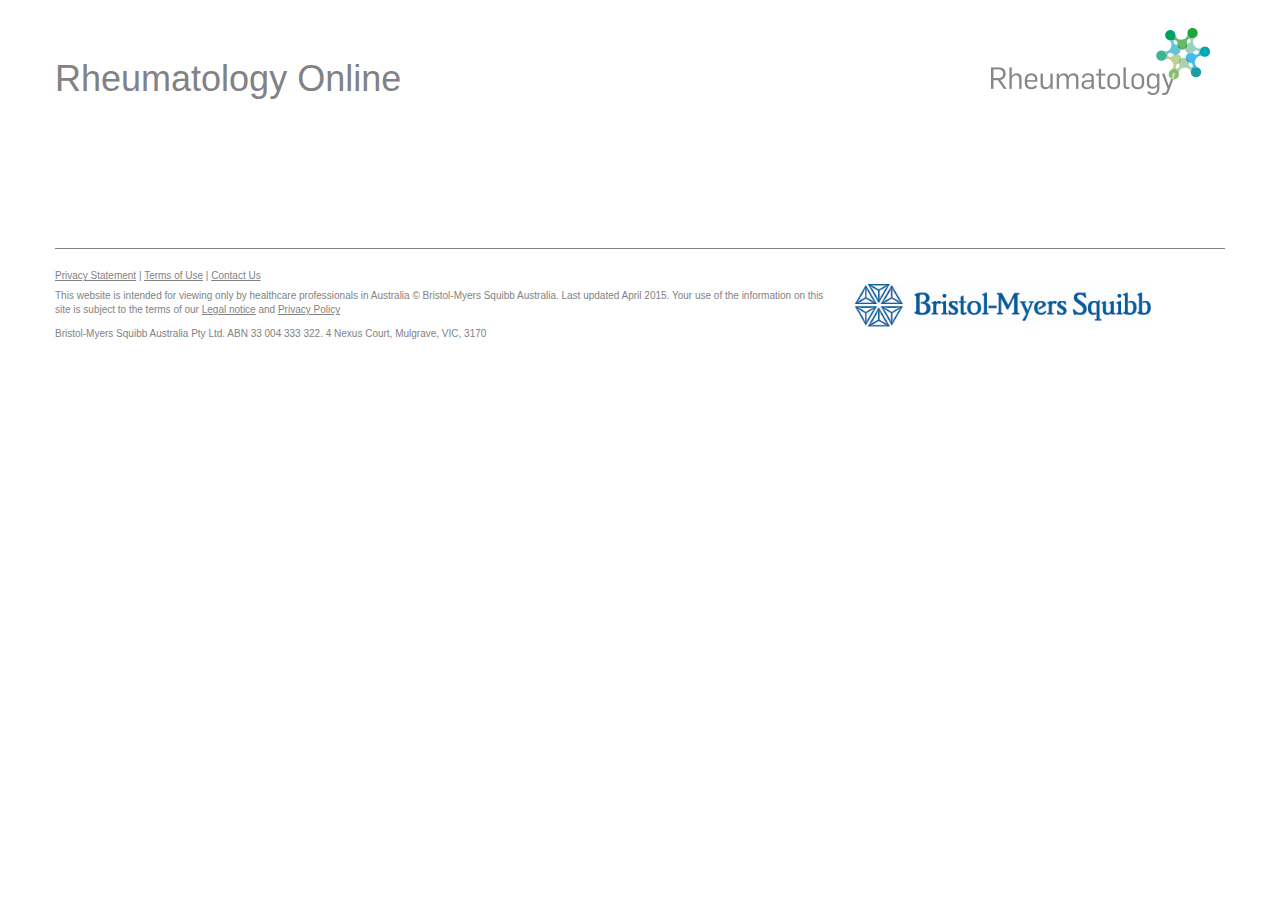
<file: index.html>
<!DOCTYPE html>
<html lang="en">
<head>
  <meta charset="UTF-8">
  <title>Rheumatology</title>

  <!-- Bootstrap -->
  <link href="css/bootstrap.min.css" rel="stylesheet">
  <link href="css/font-awesome.min.css" rel="stylesheet">
  <link href="css/rheumatology.css" rel="stylesheet">


</head>
<body>
<div class="container">

  <section id="header">
    <div class="row">
      <div class="col-md-4 col-xs-9 rheumatology-header">
        <h1>Rheumatology Online</h1>
      </div> 
      <div class="col-md-4"></div>
      <div class="col-md-4 col-xs-9 logo">
        <img src="images/Rheumatology-Logo2.png" alt="">
      </div>
    </div>
  </section>
  <!--section header-->

  <section id="under-construction">
    <div class="row">
      <div class="col-md-12">
        <h1>Under Construction</h1>

      </div>
    </div>
    
  </section>
  <!--section terms-->



  <section id="footer">
      <div class="row">
        <div id="footer-links">
          <a target="_blank" href="privacy.html">Privacy Statement</a> |
          <a target="_blank" href="terms.html">Terms of Use</a> | 
          <a target="_blank" href="contact.html">Contact Us</a>
        </div>
        <div class="row">
          <div class="col-md-8" id="footer-text">     
            <p>This website is intended for viewing only by healthcare professionals in Australia
                © Bristol-Myers Squibb Australia. Last updated April 2015. Your use of the information on this site is subject to the terms of our <a target="_blank" href="terms.html">Legal notice</a> and <a target="_blank" href="privacy.html">Privacy Policy</a></p>
            <p>Bristol-Myers Squibb Australia Pty Ltd. ABN 33 004 333 322. 4 Nexus Court, Mulgrave, VIC, 3170</p>
          </div>
          <div class="col-md-4" id="footer-image">
            <img src="images/BMS-logo.JPG" alt="">
          </div>
        </div>
      </div>
    </section>
    <!--footer-->


  
</div>
<!--.container-->


<script src="js/jQuery.js"></script>
<script src="js/bootstrap.min.js"></script>
</body>
</html>
</file>
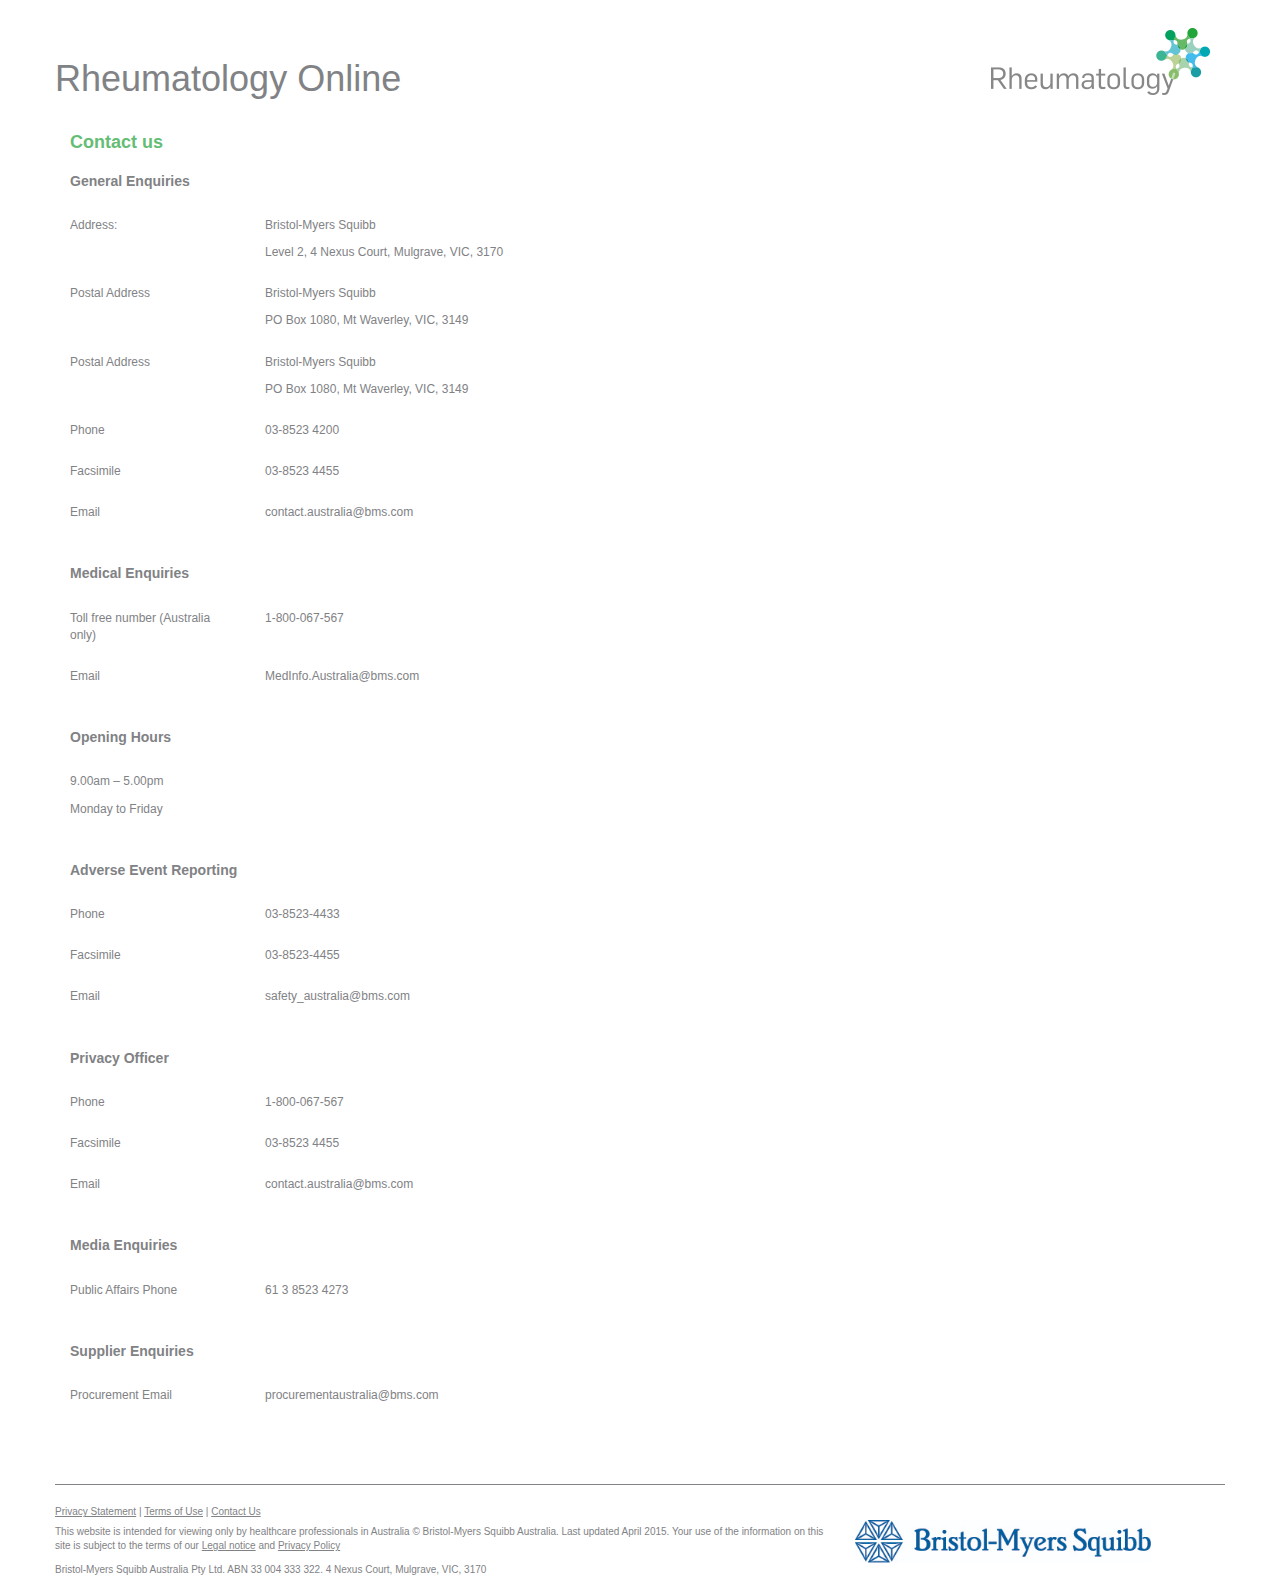
<file: contact.html>
<!DOCTYPE html>
<html lang="en">
<head>
  <meta charset="UTF-8">
  <title>Rheumatology</title>

  <!-- Bootstrap -->
  <link href="css/bootstrap.min.css" rel="stylesheet">
  <link href="css/font-awesome.min.css" rel="stylesheet">
  <link href="css/rheumatology.css" rel="stylesheet">


</head>
<body>
<div class="container">

  <section id="header">
    <div class="row">
      <div class="col-md-4 rheumatology-header">
        <h1>Rheumatology Online</h1>
      </div> 
      <div class="col-md-4"></div>
      <div class="col-md-4 logo" >
        <img src="images/Rheumatology-Logo.png" alt="">
      </div>
    </div>
  </section>
  <!--section header-->

  <section id="contact">
    <div class="row">
      <div class="col-md-12">
        <h4>Contact us</h4>
        <h6>General Enquiries</h6>
      </div>
    </div>

    <div class="row">
      <div class="col-md-2"><p>Address:</p></div>
      <div class="col-md-3">
        <p>Bristol-Myers Squibb</p>
        <p>Level 2, 4 Nexus Court, Mulgrave, VIC, 3170</p>
      </div> 
    </div>

    <div class="row">
      <div class="col-md-2"><p>Postal Address</p></div>
      <div class="col-md-3">
        <p>Bristol-Myers Squibb</p>
        <p>PO Box 1080, Mt Waverley, VIC, 3149</p>
      </div> 
    </div>

    <div class="row">
      <div class="col-md-2"><p>Postal Address</p></div>
      <div class="col-md-3">
        <p>Bristol-Myers Squibb</p>
        <p>PO Box 1080, Mt Waverley, VIC, 3149</p>
      </div> 
    </div>

    <div class="row">
      <div class="col-md-2"><p>Phone</p></div>
      <div class="col-md-3">
        <p>03-8523 4200</p> 
      </div> 
    </div>

    <div class="row">
      <div class="col-md-2"><p>Facsimile</p></div>
      <div class="col-md-3">
        <p>03-8523 4455</p> 
      </div> 
    </div>

    <div class="row">
      <div class="col-md-2"><p>Email</p></div>
      <div class="col-md-3">
        <p>contact.australia@bms.com</p> 
      </div> 
    </div>

    <div class="row">
      <div class="col-md-12">
        <h6>Medical Enquiries</h6>
      </div>
    </div>

    <div class="row">
      <div class="col-md-2"><p>Toll free number (Australia only)</p></div>
      <div class="col-md-3">
        <p>1-800-067-567</p> 
      </div> 
    </div>

    <div class="row">
      <div class="col-md-2"><p>Email</p></div>
      <div class="col-md-3">
        <p>MedInfo.Australia@bms.com</p> 
      </div> 
    </div>

    <div class="row">
      <div class="col-md-12">
        <h6>Opening Hours</h6>
      </div>
    </div>

    <div class="row">
      <div class="col-md-2">
        <p>9.00am – 5.00pm</p>
        <p>Monday to Friday</p>
      </div>  
    </div>

    <div class="row">
      <div class="col-md-12">
        <h6>Adverse Event Reporting</h6>
      </div>
    </div>

    <div class="row">
      <div class="col-md-2"><p>Phone</p></div>
      <div class="col-md-3">
        <p>03-8523-4433</p> 
      </div> 
    </div>

    <div class="row">
      <div class="col-md-2"><p>Facsimile</p></div>
      <div class="col-md-3">
        <p>03-8523-4455</p> 
      </div> 
    </div>

    <div class="row">
      <div class="col-md-2"><p>Email</p></div>
      <div class="col-md-3">
        <p>safety_australia@bms.com</p> 
      </div> 
    </div>

    <div class="row">
      <div class="col-md-12">
        <h6>Privacy Officer</h6>
      </div>
    </div>

    <div class="row">
      <div class="col-md-2"><p>Phone</p></div>
      <div class="col-md-3">
        <p>1-800-067-567</p> 
      </div> 
    </div>

    <div class="row">
      <div class="col-md-2"><p>Facsimile</p></div>
      <div class="col-md-3">
        <p>03-8523 4455</p> 
      </div> 
    </div>

    <div class="row">
      <div class="col-md-2"><p>Email</p></div>
      <div class="col-md-3">
        <p>contact.australia@bms.com</p> 
      </div> 
    </div>

    <div class="row">
      <div class="col-md-12">
        <h6>Media Enquiries</h6>
      </div>
    </div>

    <div class="row">
      <div class="col-md-2"><p>Public Affairs Phone</p></div>
      <div class="col-md-3">
        <p>61 3 8523 4273</p> 
      </div> 
    </div>

    <div class="row">
      <div class="col-md-12">
        <h6>Supplier Enquiries</h6>
      </div>
    </div>

    <div class="row">
      <div class="col-md-2"><p>Procurement Email</p></div>
      <div class="col-md-3">
        <p>procurementaustralia@bms.com</p> 
      </div> 
    </div>
    
  </section>
  <!--section contact-->



  <section id="footer">
    <div class="row">
      <div id="footer-links">
        <a target="_blank" href="privacy.html">Privacy Statement</a> |
        <a target="_blank" href="terms.html">Terms of Use</a> | 
        <a target="_blank" href="contact.html">Contact Us</a>
      </div>
      <div class="row">
        <div class="col-md-8" id="footer-text">     
          <p>This website is intended for viewing only by healthcare professionals in Australia
              © Bristol-Myers Squibb Australia. Last updated April 2015. Your use of the information on this site is subject to the terms of our <a target="_blank" href="terms.html">Legal notice</a> and <a target="_blank" href="privacy.html">Privacy Policy</a></p>
          <p>Bristol-Myers Squibb Australia Pty Ltd. ABN 33 004 333 322. 4 Nexus Court, Mulgrave, VIC, 3170</p>
        </div>
        <div class="col-md-4" id="footer-image">
          <img src="images/BMS-logo.JPG" alt="">
        </div>
      </div>
    </div>
  </section>
  <!--footer-->


  
</div>
<!--.container-->


<script src="js/jQuery.js"></script>
<script src="js/bootstrap.min.js"></script>
</body>
</html>
</file>
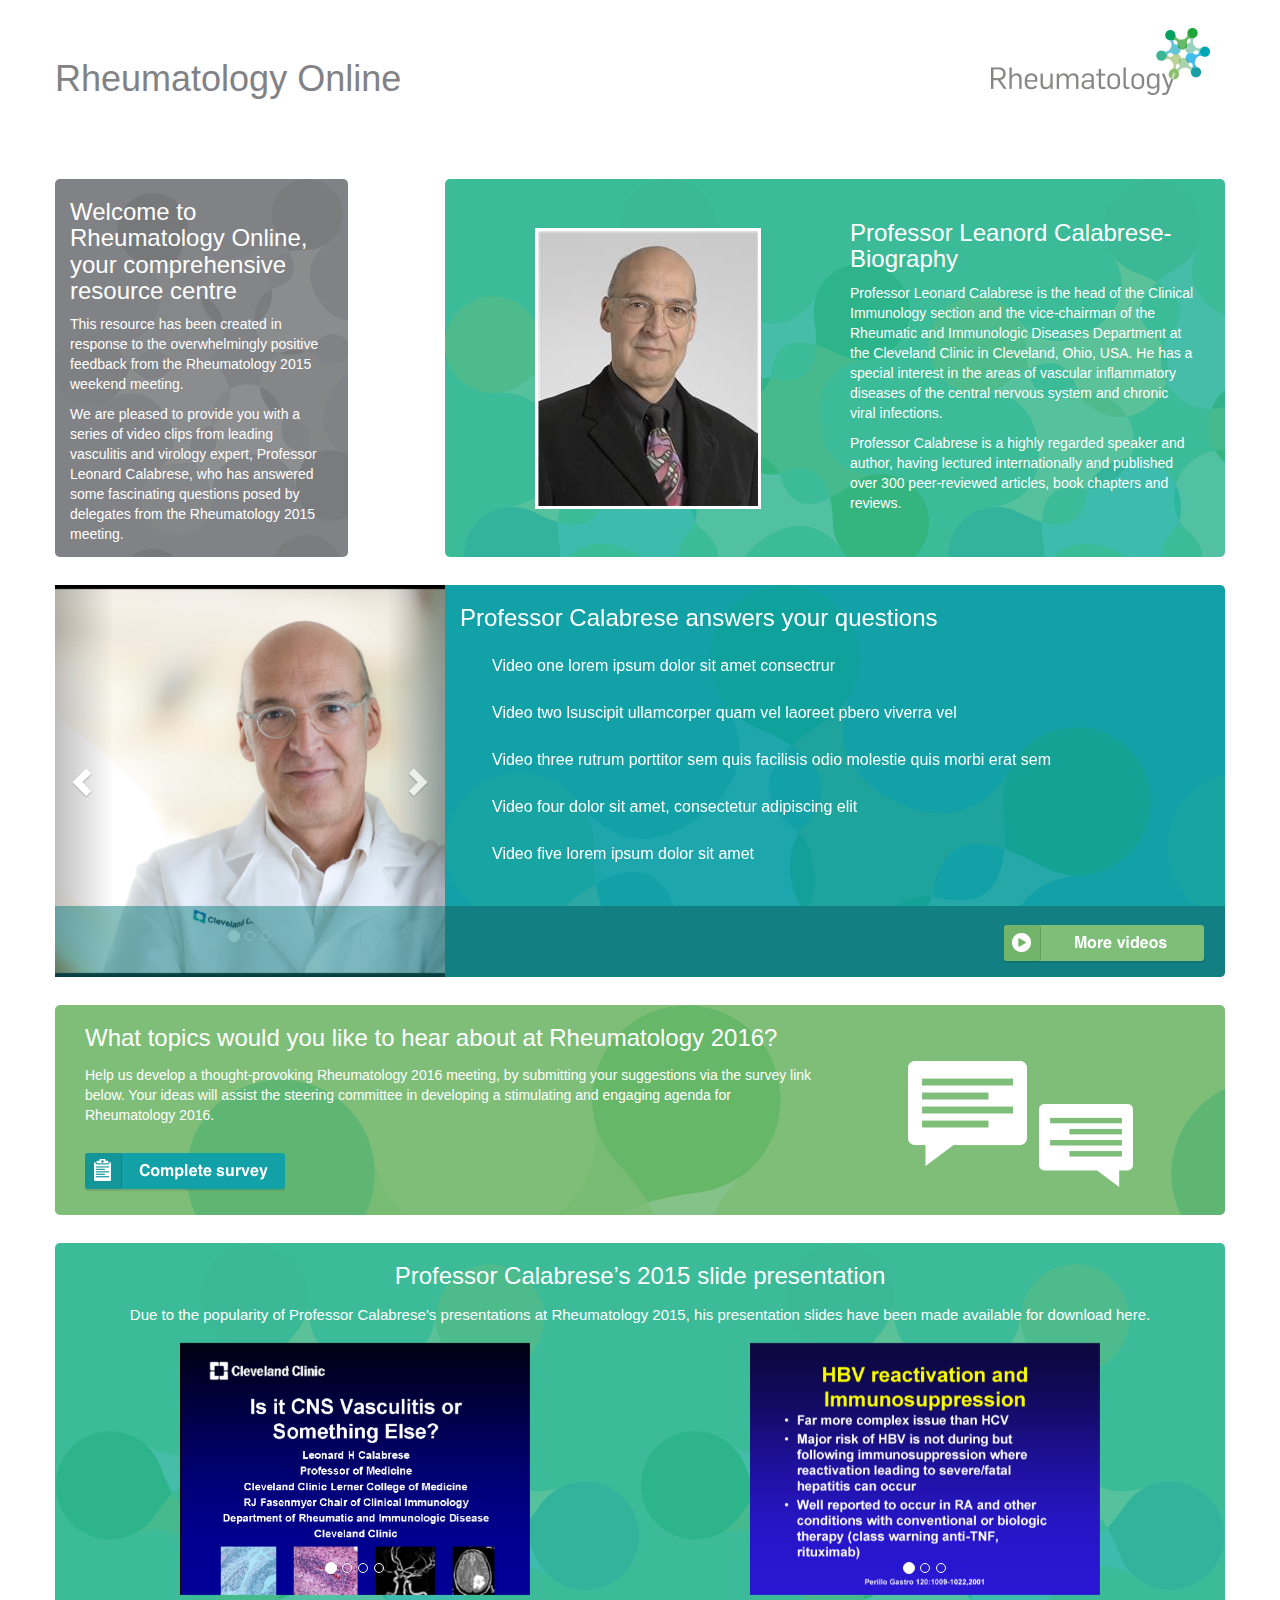
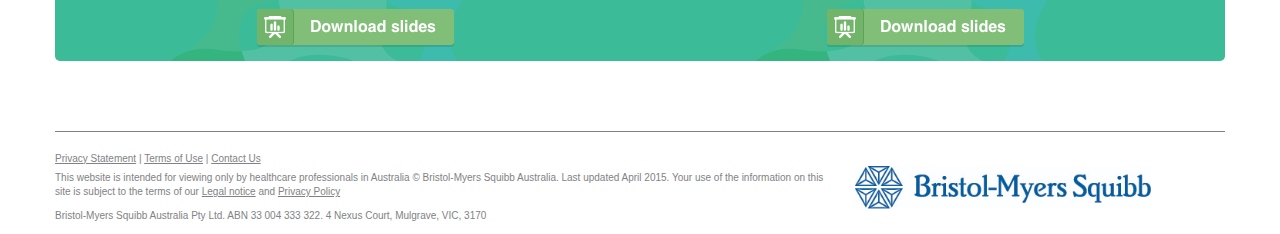
<file: home.html>
<!DOCTYPE html>
<html lang="en">
<head>
  <meta charset="UTF-8">
  <title>Rheumatology</title>

  <!-- Bootstrap -->
  <link href="css/bootstrap.min.css" rel="stylesheet">
  <link href="css/font-awesome.min.css" rel="stylesheet">
  <link href="css/rheumatology.css" rel="stylesheet">


</head>
<body>
<div class="container">

  <section id="header">
    <div class="row">
      <div class="col-md-4 rheumatology-header">
        <h1>Rheumatology Online</h1>
      </div> 
      <div class="col-md-4"></div>
      <div class="col-md-4 logo" >
        <img src="images/Rheumatology-Logo.png" alt="">
      </div>
    </div>
  </section>
  <!--section header-->

  <section id="welcome">
    <div class="row">
      <div class="col-md-3" id="welcome-text">
        <h3>Welcome to Rheumatology Online, your comprehensive resource centre</h3>
        <p>This resource has been created in response to the overwhelmingly positive feedback from the Rheumatology 2015 weekend meeting.</p>

        <p>We are pleased to provide you with a series of video clips from leading vasculitis and virology expert, Professor Leonard Calabrese, who has answered some fascinating questions posed by delegates from the Rheumatology 2015 meeting.</p>
      </div>
      <div class="col-md-1"></div>
      <div class="col-md-8" id="biography">
        <div class="col-md-6" id="biography-image">
          <img class="flippable unflipped" src="images/Prof_Calabrese_1.jpg" alt="">
        </div>
        <div class="col-md-6" id="biography-text">
          <h3>Professor Leanord Calabrese-Biography</h3>
          <p>Professor Leonard Calabrese is the head of the Clinical Immunology section and the vice-chairman of the Rheumatic and Immunologic Diseases Department at the Cleveland Clinic in Cleveland, Ohio, USA. He has a special interest in the areas of vascular inflammatory diseases of the central nervous system and chronic viral infections.</p>

          <p>Professor Calabrese is a highly regarded speaker and author, having lectured internationally and published over 300 peer-reviewed articles, book chapters and reviews.</p>
        </div> 
      </div>

    </div>
  </section>
  <!--section welcome-->

  <section id="answer-questions">
    <div class="row">
      <div class="col-md-4" id="professor-images">
        <div id="carousel-video" class="carousel slide" data-ride="carousel">
          <!-- Indicators -->
          <ol class="carousel-indicators">
            <li data-target="#carousel-video" data-slide-to="0" class="active"></li>
            <li data-target="#carousel-video" data-slide-to="1"></li>
            <li data-target="#carousel-video" data-slide-to="2"></li>
          </ol>

          <!-- Wrapper for slides -->
          <div class="carousel-inner" role="listbox">
            <div class="item" id="carousel-video-1">
            </div>
            <div class="item" id="carousel-video-2">
            </div>
            <div class="item active" id="carousel-video-3">
            </div>
          </div>

          <!-- Controls -->
          <a class="left carousel-control" href="#carousel-video" role="button" data-slide="prev">
            <span class="glyphicon glyphicon-chevron-left" aria-hidden="true"></span>
            <span class="sr-only">Previous</span>
          </a>
          <a class="right carousel-control" href="#carousel-video" role="button" data-slide="next">
            <span class="glyphicon glyphicon-chevron-right" aria-hidden="true"></span>
            <span class="sr-only">Next</span>
          </a>
        </div>
        <!-- Carousel -->
        <div id="bottom-bar-left"></div>
      </div>

      <div class="col-md-8" id="professor-videos">
        <h3>Professor Calabrese answers your questions</h3>
          <p>Video one lorem ipsum dolor sit amet consectrur</p>
          <p>Video two lsuscipit ullamcorper quam vel laoreet pbero viverra vel</p>
          <p>Video three rutrum porttitor sem quis facilisis odio molestie quis morbi erat sem</p>
          <p>Video four dolor sit amet, consectetur adipiscing elit</p>
          <p>Video five lorem ipsum dolor sit amet</p>
          

          <div id="bottom-bar-right">
            <a href="video.html" target="_blank"><img src="images/cta-more-videos.png" id="more-videos-icon"alt=""></a>
          </div>
      </div>
    </div>
  </section>
  <!--section answer-questions-->


  <section id="survey">
    <div class="row" id="survey-row">
      <div class="col-md-12">
        <div class="col-md-8">
          <h3>What topics would you like to hear about at Rheumatology 2016?</h3>
          <p>Help us develop a thought-provoking Rheumatology 2016 meeting, by submitting your suggestions via the survey link below. Your ideas will assist the steering committee in developing a stimulating and engaging agenda for Rheumatology 2016.</p>
          <a href="#" target="_blank"><img src="images/cta-complete-survey.png" alt=""></a>
        </div>
        <div class="col-md-4" id="survey-icon">
          <img src="images/survey-icon.png" alt="">
        </div>
      </div>
    </div>
  </section>
  <!--section survey-->

  <section id="presentation">
    <div class="row" id="presentation-section">
      <div class="col-md-12">
        <h3>Professor Calabrese’s 2015 slide presentation</h3>
        <p>Due to the popularity of Professor Calabrese’s presentations at Rheumatology 2015, his presentation slides have been made available for download here.</p>
        <div class="col-md-1"></div>
        <div class="col-md-4" id="CNS">
          <div id="carousel-CNS" class="carousel slide" data-ride="carousel">
            <!-- Indicators -->
            <ol class="carousel-indicators">
              <li data-target="#carousel-CNS" data-slide-to="0" class="active"></li>
              <li data-target="#carousel-CNS" data-slide-to="1"></li>
              <li data-target="#carousel-CNS" data-slide-to="2"></li>
              <li data-target="#carousel-CNS" data-slide-to="3"></li>
            </ol>

            <!-- Wrapper for slides -->
            <div class="carousel-inner" role="listbox">
              <div class="item active" id="carousel-CNS-1">
              </div>
              <div class="item" id="carousel-CNS-2">
              </div>
              <div class="item" id="carousel-CNS-3">
              </div>
              <div class="item" id="carousel-CNS-4">
              </div>
            </div>

          </div>
          <a href="images/CNS.pdf" target="_blank"><img src="images/cta-download-slides.png" alt=""></a>
        </div>
        <!-- Carousel CNS -->
        <div class="col-md-2"></div>
        <div class="col-md-4" id="Viral">
          <div id="carousel-Viral" class="carousel slide" data-ride="carousel">
            <!-- Indicators -->
            <ol class="carousel-indicators">
              <li data-target="#carousel-Viral" data-slide-to="0" class="active"></li>
              <li data-target="#carousel-Viral" data-slide-to="1"></li>
              <li data-target="#carousel-Viral" data-slide-to="2"></li>
            </ol>

            <!-- Wrapper for slides -->
            <div class="carousel-inner clearfix cf" role="listbox">
              <div class="item" id="carousel-Viral-1">
              </div>
              <div class="item" id="carousel-Viral-2">
              </div>
              <div class="item active" id="carousel-Viral-3">
              </div>
            </div>
          </div>
          <!-- Carousel Viral -->
        <a href="images/Viral.pdf" target="_blank"><img src="images/cta-download-slides.png" alt=""></a>
        </div>
        <div class="col-md-1"></div>
      </div>
    </div>
  </section>
  <!--section presentation-->
  



  <section id="footer">
      <div class="row">
        <div id="footer-links">
          <a target="_blank" href="privacy.html">Privacy Statement</a> |
          <a target="_blank" href="terms.html">Terms of Use</a> | 
          <a target="_blank" href="contact.html">Contact Us</a>
        </div>
        <div class="row">
          <div class="col-md-8" id="footer-text">     
            <p>This website is intended for viewing only by healthcare professionals in Australia
                © Bristol-Myers Squibb Australia. Last updated April 2015. Your use of the information on this site is subject to the terms of our <a target="_blank" href="terms.html">Legal notice</a> and <a target="_blank" href="privacy.html">Privacy Policy</a></p>
            <p>Bristol-Myers Squibb Australia Pty Ltd. ABN 33 004 333 322. 4 Nexus Court, Mulgrave, VIC, 3170</p>
          </div>
          <div class="col-md-4" id="footer-image">
            <img src="images/BMS-logo.JPG" alt="">
          </div>
        </div>
      </div>
    </section>
    <!--footer-->


  
</div>
<!--.container-->


<script src="js/jQuery.js"></script>
<script src="js/bootstrap.min.js"></script>
<script src="js/home.js"></script>
</body>
</html>
</file>
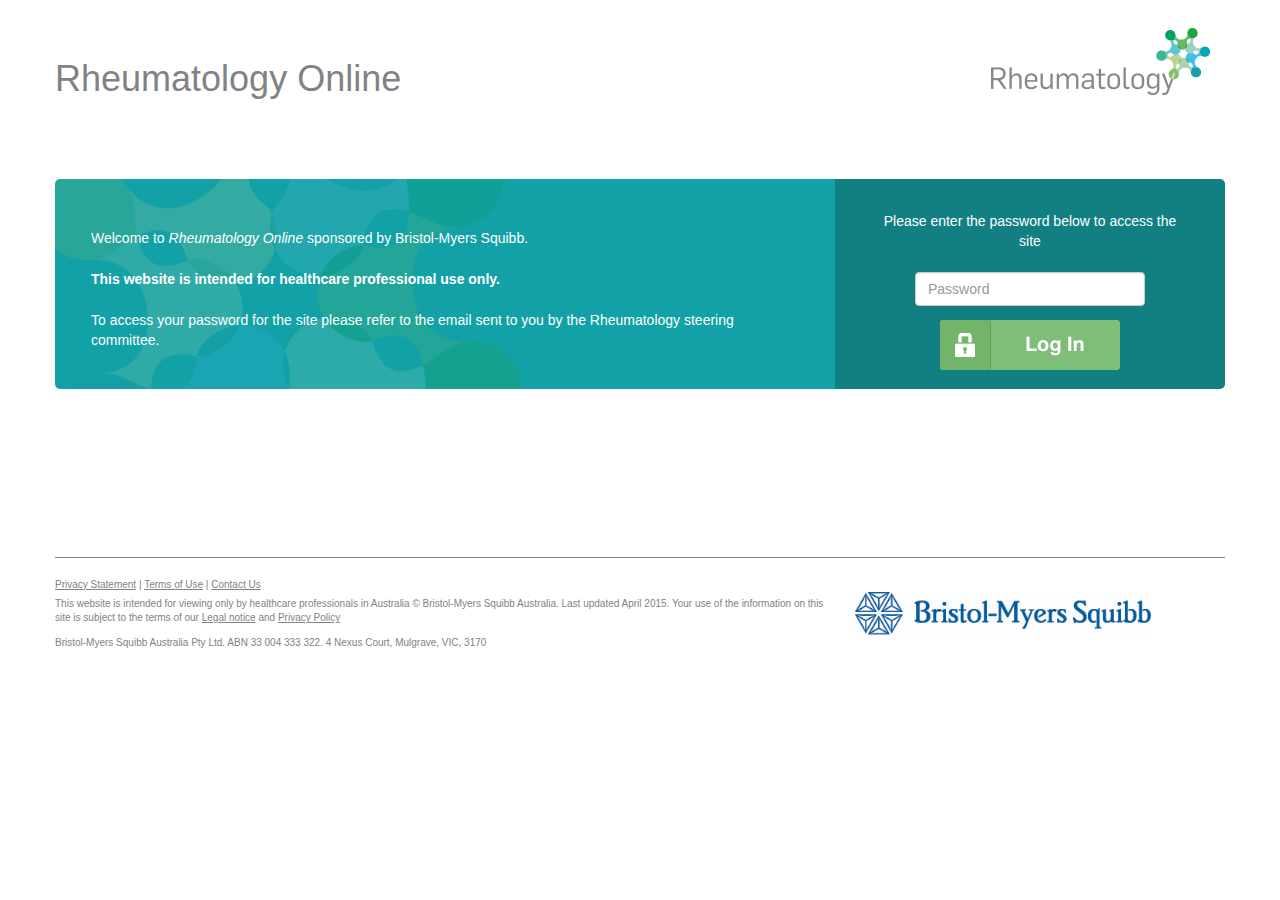
<file: login.html>
<!DOCTYPE html>
<html lang="en">
<head>
  <meta charset="UTF-8">
  <title>Rheumatology</title>

  <!-- Bootstrap -->
  <link href="css/bootstrap.min.css" rel="stylesheet">
  <link href="css/font-awesome.min.css" rel="stylesheet">
  <link href="css/rheumatology.css" rel="stylesheet">


</head>
<body>
<div class="container">

  <section id="header">
    <div class="row">
      <div class="col-md-4 rheumatology-header">
        <h1>Rheumatology Online</h1>
      </div> 
      <div class="col-md-4"></div>
      <div class="col-md-4 logo" >
        <img src="images/Rheumatology-Logo.png" alt="">
      </div>
    </div>
  </section>
  <!--section header-->


  <section id="login-box">
    <div class="row" id="login-box-section">
      <div class="col-md-8 login-text-left">
        <p>Welcome to <span class="italic">Rheumatology Online</span> sponsored by Bristol-Myers Squibb.</p>

        <p><span class="bold">This website is intended for healthcare professional use only.</span></p>

        <p>To access your password for the site please refer to the email sent to you by the Rheumatology steering committee.</p>
      </div>
      <div class="col-md-4 login-form-right">
        <p>Please enter the password below to access the site</p>
        <div class="row">
          <div class="col-md-2"></div>
          <div class="form-group col-md-8" id="login-form">
            <input type="password" class="form-control" id="inputPassword" placeholder="Password" required>
          </div>
        </div>
        <img src="images/cta-log-in.png" alt="" id="login-button">
      </div>
    </div>
  </section>
  <!--section login-box-->

  <section id="footer">
      <div class="row">
        <div id="footer-links">
          <a target="_blank" href="privacy.html">Privacy Statement</a> |
          <a target="_blank" href="terms.html">Terms of Use</a> | 
          <a target="_blank" href="contact.html">Contact Us</a>
        </div>
        <div class="row">
          <div class="col-md-8" id="footer-text">     
            <p>This website is intended for viewing only by healthcare professionals in Australia
                © Bristol-Myers Squibb Australia. Last updated April 2015. Your use of the information on this site is subject to the terms of our <a target="_blank" href="terms.html">Legal notice</a> and <a target="_blank" href="privacy.html">Privacy Policy</a></p>
            <p>Bristol-Myers Squibb Australia Pty Ltd. ABN 33 004 333 322. 4 Nexus Court, Mulgrave, VIC, 3170</p>
          </div>
          <div class="col-md-4" id="footer-image">
            <img src="images/BMS-logo.JPG" alt="">
          </div>
        </div>
      </div>
    </section>
    <!--footer-->



  
</div>
<!--.container-->


<script src="js/jQuery.js"></script>
<script src="js/bootstrap.min.js"></script>
<script src="js/login.js"></script>
</body>
</html>
</file>
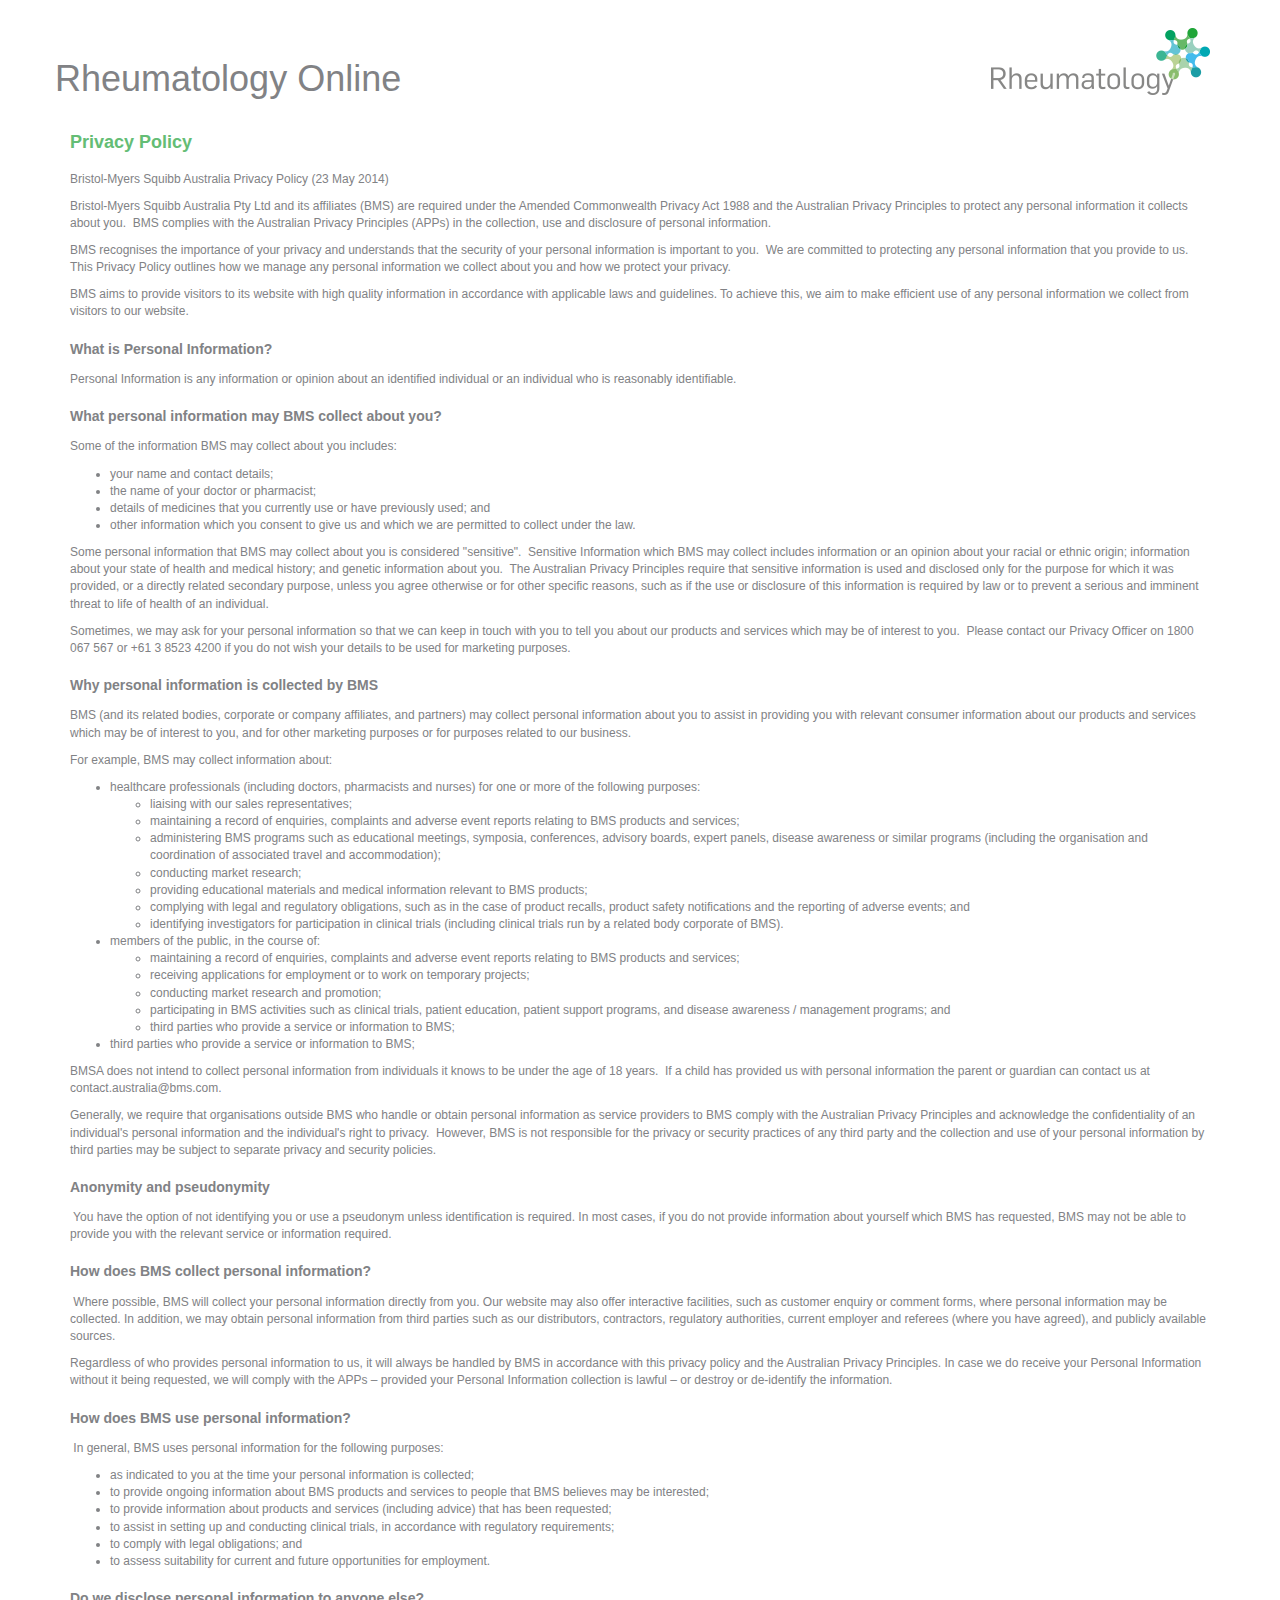
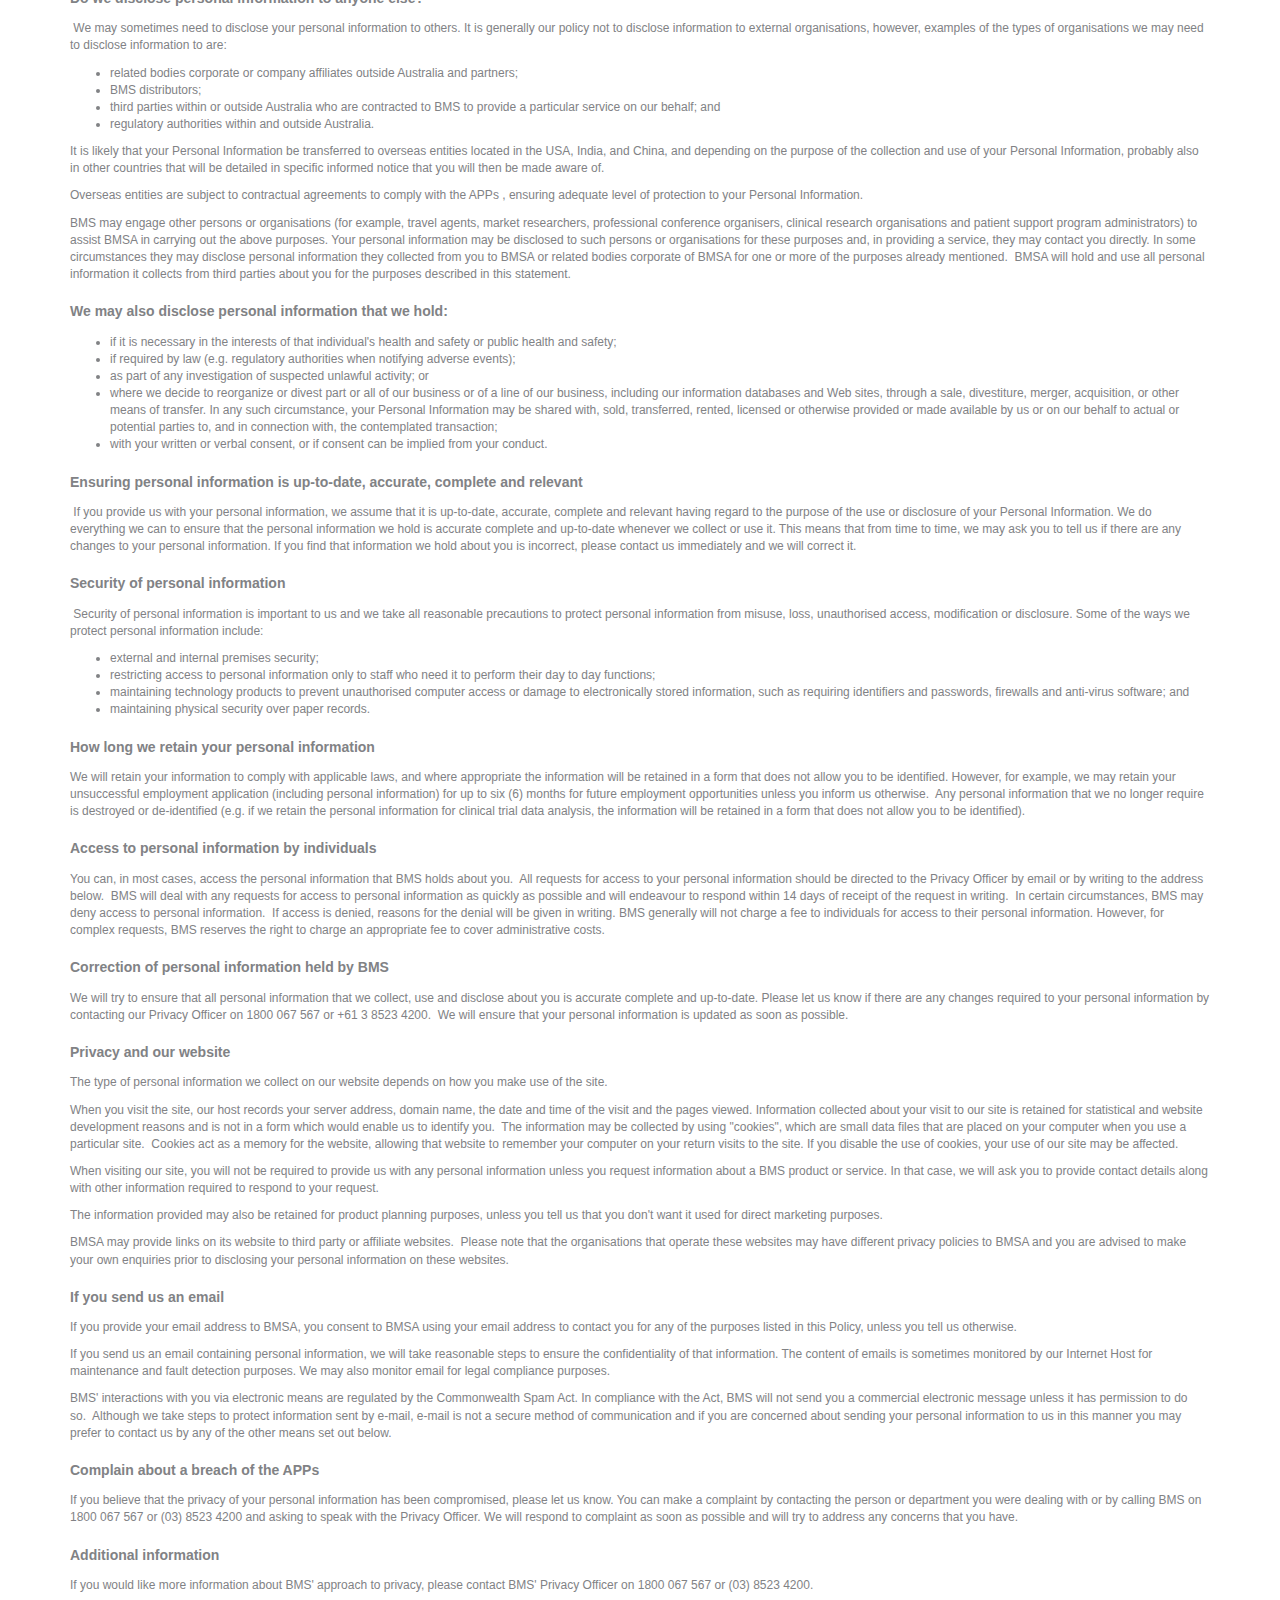
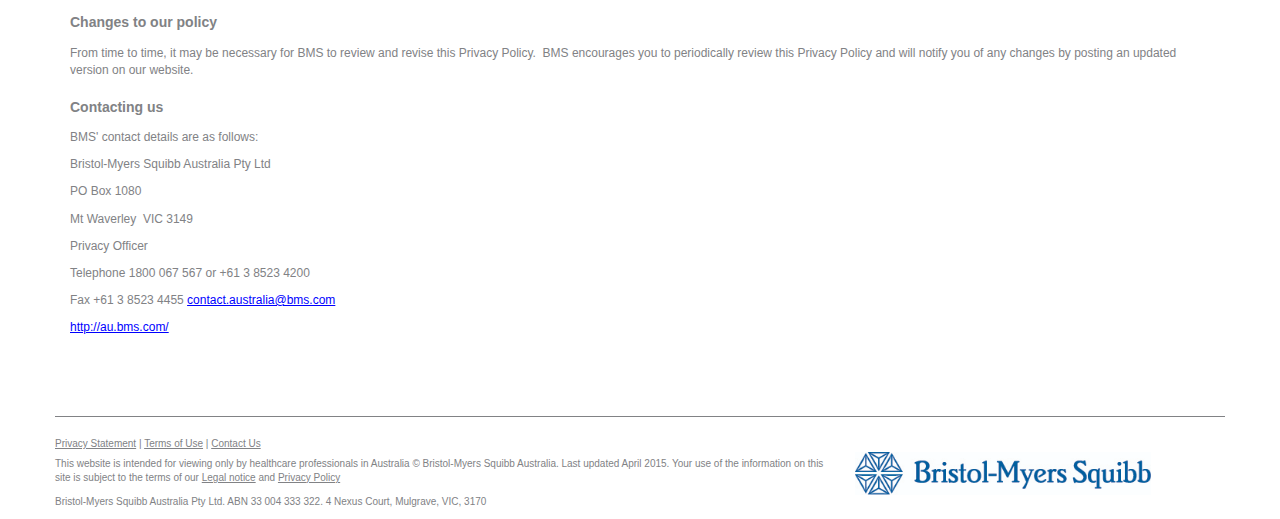
<file: privacy.html>
<!DOCTYPE html>
<html lang="en">
<head>
  <meta charset="UTF-8">
  <title>Rheumatology</title>

  <!-- Bootstrap -->
  <link href="css/bootstrap.min.css" rel="stylesheet">
  <link href="css/font-awesome.min.css" rel="stylesheet">
  <link href="css/rheumatology.css" rel="stylesheet">


</head>
<body>
<div class="container">

  <section id="header">
    <div class="row">
      <div class="col-md-4 rheumatology-header">
        <h1>Rheumatology Online</h1>
      </div> 
      <div class="col-md-4"></div>
      <div class="col-md-4 logo" >
        <img src="images/Rheumatology-Logo.png" alt="">
      </div>
    </div>
  </section>
  <!--section header-->

  <section id="privacy">
    <div class="row">
      <div class="col-md-12">
        <h4>Privacy Policy</h4>
        <p>Bristol-Myers Squibb Australia Privacy Policy (23 May 2014)</p>
        <p>Bristol-Myers Squibb Australia Pty Ltd and its affiliates (BMS) are required under the Amended Commonwealth Privacy Act 1988 and the Australian Privacy Principles to protect any personal information it collects about you.  BMS complies with the Australian Privacy Principles (APPs) in the collection, use and disclosure of personal information.</p>
        <p>BMS recognises the importance of your privacy and understands that the security of your personal information is important to you.  We are committed to protecting any personal information that you provide to us.  This Privacy Policy outlines how we manage any personal information we collect about you and how we protect your privacy.</p>
        <p>BMS aims to provide visitors to its website with high quality information in accordance with applicable laws and guidelines. To achieve this, we aim to make efficient use of any personal information we collect from visitors to our website.</p>

        <h6>What is Personal Information?</h6>

        <p>Personal Information is any information or opinion about an identified individual or an individual who is reasonably identifiable.</p>

        <h6>What personal information may BMS collect about you?</h6>

        <p>Some of the information BMS may collect about you includes:</p>

        <ul>
          <li>your name and contact details;</li>
          <li>the name of your doctor or pharmacist;</li>
          <li>details of medicines that you currently use or have previously used; and</li>
          <li>other information which you consent to give us and which we are permitted to collect under the law.</li>
        </ul>

        <p>Some personal information that BMS may collect about you is considered "sensitive".  Sensitive Information which BMS may collect includes information or an opinion about your racial or ethnic origin; information about your state of health and medical history; and genetic information about you.  The Australian Privacy Principles require that sensitive information is used and disclosed only for the purpose for which it was provided, or a directly related secondary purpose, unless you agree otherwise or for other specific reasons, such as if the use or disclosure of this information is required by law or to prevent a serious and imminent threat to life of health of an individual.</p>

        <p>Sometimes, we may ask for your personal information so that we can keep in touch with you to tell you about our products and services which may be of interest to you.  Please contact our Privacy Officer on 1800 067 567 or +61 3 8523 4200 if you do not wish your details to be used for marketing purposes.</p>

        <h6>Why personal information is collected by BMS</h6>

        <p>BMS (and its related bodies, corporate or company affiliates, and partners) may collect personal information about you to assist in providing you with relevant consumer information about our products and services which may be of interest to you, and for other marketing purposes or for purposes related to our business.</p>

        <p>For example, BMS may collect information about:</p>

        <ul>
          <li>healthcare professionals (including doctors, pharmacists and nurses) for one or more of the following purposes:
            <ul>
              <li>liaising with our sales representatives;</li>
              <li>maintaining a record of enquiries, complaints and adverse event reports relating to BMS products and services; </li>
              <li>administering BMS programs such as educational meetings, symposia, conferences, advisory boards, expert panels, disease awareness or similar programs (including the organisation and coordination of associated travel and accommodation);</li>
              <li>conducting market research;</li>
              <li>providing educational materials and medical information relevant to BMS products;</li>
              <li>complying with legal and regulatory obligations, such as in the case of product recalls, product safety notifications and the reporting of adverse events; and</li>
              <li>identifying investigators for participation in clinical trials (including clinical trials run by a related body corporate of BMS).</li>
            </ul>
          </li>
          <li>
          members of the public, in the course of: 

            <ul>
              <li>maintaining a record of enquiries, complaints and adverse event reports relating to BMS products and services;</li>
              <li>receiving applications for employment or to work on temporary projects;</li>
              <li>conducting market research and promotion;</li>
              <li>participating in BMS activities such as clinical trials, patient education, patient support programs, and disease awareness / management programs; and</li>
              <li>third parties who provide a service or information to BMS;</li>
            </ul>
          </li>
          <li>third parties who provide a service or information to BMS;</li>
        </ul>

        <p>BMSA does not intend to collect personal information from individuals it knows to be under the age of 18 years.  If a child has provided us with personal information the parent or guardian can contact us at contact.australia@bms.com.</p>

        <p>Generally, we require that organisations outside BMS who handle or obtain personal information as service providers to BMS comply with the Australian Privacy Principles and acknowledge the confidentiality of an individual's personal information and the individual's right to privacy.  However, BMS is not responsible for the privacy or security practices of any third party and the collection and use of your personal information by third parties may be subject to separate privacy and security policies.</p>

        <h6>Anonymity and pseudonymity</h6>
        <p> You have the option of not identifying you or use a pseudonym unless identification is required. In most cases, if you do not provide information about yourself which BMS has requested, BMS may not be able to provide you with the relevant service or information required.</p>

        <h6>How does BMS collect personal information?</h6>

        <p> Where possible, BMS will collect your personal information directly from you. Our website may also offer interactive facilities, such as customer enquiry or comment forms, where personal information may be collected. In addition, we may obtain personal information from third parties such as our distributors, contractors, regulatory authorities, current employer and referees (where you have agreed), and publicly available sources.</p>

        <p>Regardless of who provides personal information to us, it will always be handled by BMS in accordance with this privacy policy and the Australian Privacy Principles. In case we do receive your Personal Information without it being requested, we will comply with the APPs – provided your Personal Information collection is lawful – or destroy or de-identify the information.</p>

        <h6>How does BMS use personal information?</h6>

        <p> In general, BMS uses personal information for the following purposes:</p>

        <ul>
          <li>as indicated to you at the time your personal information is collected;</li>
          <li>to provide ongoing information about BMS products and services to people that BMS believes may be interested;</li>
          <li>to provide information about products and services (including advice) that has been requested;</li>
          <li>to assist in setting up and conducting clinical trials, in accordance with regulatory requirements;</li>
          <li>to comply with legal obligations; and</li>
          <li>to assess suitability for current and future opportunities for employment.</li>
        </ul>

        <h6>Do we disclose personal information to anyone else?</h6>

        <p> We may sometimes need to disclose your personal information to others. It is generally our policy not to disclose information to external organisations, however, examples of the types of organisations we may need to disclose information to are:</p>

        <ul>
          <li>related bodies corporate or company affiliates outside Australia and partners;</li>
          <li>BMS distributors;</li>
          <li>third parties within or outside Australia who are contracted to BMS to provide a particular service on our behalf; and</li>
          <li>regulatory authorities within and outside Australia.</li>
        </ul>

        <p>It is likely that your Personal Information be transferred to overseas entities located in the USA, India, and China, and depending on the purpose of the collection and use of your Personal Information, probably also in other countries that will be detailed in specific informed notice that you will then be made aware of.</p>

        <p>Overseas entities are subject to contractual agreements to comply with the APPs , ensuring adequate level of protection to your Personal Information.</p>

        <p>BMS may engage other persons or organisations (for example, travel agents, market researchers, professional conference organisers, clinical research organisations and patient support program administrators) to assist BMSA in carrying out the above purposes. Your personal information may be disclosed to such persons or organisations for these purposes and, in providing a service, they may contact you directly. In some circumstances they may disclose personal information they collected from you to BMSA or related bodies corporate of BMSA for one or more of the purposes already mentioned.  BMSA will hold and use all personal information it collects from third parties about you for the purposes described in this statement.</p>

        <h6>We may also disclose personal information that we hold:</h6>

        <ul>
          <li>if it is necessary in the interests of that individual's health and safety or public health and safety; </li>
          <li>if required by law (e.g. regulatory authorities when notifying adverse events);</li>
          <li>as part of any investigation of suspected unlawful activity; or</li>
          <li>where we decide to reorganize or divest part or all of our business or of a line of our business, including our information databases and Web sites, through a sale, divestiture, merger, acquisition, or other means of transfer. In any such circumstance, your Personal Information may be shared with, sold, transferred, rented, licensed or otherwise provided or made available by us or on our behalf to actual or potential parties to, and in connection with, the contemplated transaction;</li>
          <li>with your written or verbal consent, or if consent can be implied from your conduct.</li>
        </ul>

        <h6>Ensuring personal information is up-to-date, accurate, complete and relevant</h6>

        <p> If you provide us with your personal information, we assume that it is up-to-date, accurate, complete and relevant having regard to the purpose of the use or disclosure of your Personal Information. We do everything we can to ensure that the personal information we hold is accurate complete and up-to-date whenever we collect or use it. This means that from time to time, we may ask you to tell us if there are any changes to your personal information. If you find that information we hold about you is incorrect, please contact us immediately and we will correct it.</p>

        <h6>Security of personal information</h6>

        <p> Security of personal information is important to us and we take all reasonable precautions to protect personal information from misuse, loss, unauthorised access, modification or disclosure. Some of the ways we protect personal information include:</p>

        <ul>
          <li>external and internal premises security;</li>
          <li>restricting access to personal information only to staff who need it to perform their day to day functions;</li>
          <li>maintaining technology products to prevent unauthorised computer access or damage to electronically stored information, such as requiring identifiers and passwords, firewalls and anti-virus software; and</li>
          <li>maintaining physical security over paper records.</li>
        </ul>

        <h6>How long we retain your personal information</h6>

        <p>We will retain your information to comply with applicable laws, and where appropriate the information will be retained in a form that does not allow you to be identified. However, for example, we may retain your unsuccessful employment application (including personal information) for up to six (6) months for future employment opportunities unless you inform us otherwise.  Any personal information that we no longer require is destroyed or de-identified (e.g. if we retain the personal information for clinical trial data analysis, the information will be retained in a form that does not allow you to be identified).</p>

        <h6>Access to personal information by individuals</h6>

        <p>You can, in most cases, access the personal information that BMS holds about you.  All requests for access to your personal information should be directed to the Privacy Officer by email or by writing to the address below.  BMS will deal with any requests for access to personal information as quickly as possible and will endeavour to respond within 14 days of receipt of the request in writing.  In certain circumstances, BMS may deny access to personal information.  If access is denied, reasons for the denial will be given in writing. BMS generally will not charge a fee to individuals for access to their personal information. However, for complex requests, BMS reserves the right to charge an appropriate fee to cover administrative costs.</p>

        <h6>Correction of personal information held by BMS</h6>

        <p>We will try to ensure that all personal information that we collect, use and disclose about you is accurate complete and up-to-date. Please let us know if there are any changes required to your personal information by contacting our Privacy Officer on 1800 067 567 or +61 3 8523 4200.  We will ensure that your personal information is updated as soon as possible.</p>

        <h6>Privacy and our website</h6>

        <p>The type of personal information we collect on our website depends on how you make use of the site.</p>

        <p>When you visit the site, our host records your server address, domain name, the date and time of the visit and the pages viewed. Information collected about your visit to our site is retained for statistical and website development reasons and is not in a form which would enable us to identify you.  The information may be collected by using "cookies", which are small data files that are placed on your computer when you use a particular site.  Cookies act as a memory for the website, allowing that website to remember your computer on your return visits to the site. If you disable the use of cookies, your use of our site may be affected.</p>

        <p>When visiting our site, you will not be required to provide us with any personal information unless you request information about a BMS product or service. In that case, we will ask you to provide contact details along with other information required to respond to your request.</p>

        <p>The information provided may also be retained for product planning purposes, unless you tell us that you don't want it used for direct marketing purposes.</p>

        <p>BMSA may provide links on its website to third party or affiliate websites.  Please note that the organisations that operate these websites may have different privacy policies to BMSA and you are advised to make your own enquiries prior to disclosing your personal information on these websites.</p>

        <h6>If you send us an email</h6>

        <p>If you provide your email address to BMSA, you consent to BMSA using your email address to contact you for any of the purposes listed in this Policy, unless you tell us otherwise.</p>

        <p>If you send us an email containing personal information, we will take reasonable steps to ensure the confidentiality of that information. The content of emails is sometimes monitored by our Internet Host for maintenance and fault detection purposes. We may also monitor email for legal compliance purposes.</p>

        <p>BMS' interactions with you via electronic means are regulated by the Commonwealth Spam Act. In compliance with the Act, BMS will not send you a commercial electronic message unless it has permission to do so.  Although we take steps to protect information sent by e-mail, e-mail is not a secure method of communication and if you are concerned about sending your personal information to us in this manner you may prefer to contact us by any of the other means set out below.</p>

        <h6>Complain about a breach of the APPs</h6>

        <p>If you believe that the privacy of your personal information has been compromised, please let us know. You can make a complaint by contacting the person or department you were dealing with or by calling BMS on 1800 067 567 or (03) 8523 4200 and asking to speak with the Privacy Officer. We will respond to complaint as soon as possible and will try to address any concerns that you have.</p>

        <h6>Additional information</h6>

        <p>If you would like more information about BMS' approach to privacy, please contact BMS' Privacy Officer on 1800 067 567 or (03) 8523 4200.</p>

        <h6>Changes to our policy</h6>

        <p>From time to time, it may be necessary for BMS to review and revise this Privacy Policy.  BMS encourages you to periodically review this Privacy Policy and will notify you of any changes by posting an updated version on our website.</p>

        <h6>Contacting us</h6>

        <p>BMS' contact details are as follows: </p>

        <p>Bristol-Myers Squibb Australia Pty Ltd </p>

        <p>PO Box 1080 </p>

        <p>Mt Waverley  VIC 3149 </p>

        <p>Privacy Officer </p>

        <p>Telephone 1800 067 567 or +61 3 8523 4200 </p>

        <p>Fax +61 3 8523 4455 <a href="contact.australia@bms.com">contact.australia@bms.com</a></p>

        <p><a href="http://au.bms.com/">http://au.bms.com/</a></p>

      </div>
    </div>
    
  </section>
  <!--section privacy-->



  <section id="footer">
      <div class="row">
        <div id="footer-links">
          <a target="_blank" href="privacy.html">Privacy Statement</a> |
          <a target="_blank" href="terms.html">Terms of Use</a> | 
          <a target="_blank" href="contact.html">Contact Us</a>
        </div>
        <div class="row">
          <div class="col-md-8" id="footer-text">     
            <p>This website is intended for viewing only by healthcare professionals in Australia
                © Bristol-Myers Squibb Australia. Last updated April 2015. Your use of the information on this site is subject to the terms of our <a target="_blank" href="terms.html">Legal notice</a> and <a target="_blank" href="privacy.html">Privacy Policy</a></p>
            <p>Bristol-Myers Squibb Australia Pty Ltd. ABN 33 004 333 322. 4 Nexus Court, Mulgrave, VIC, 3170</p>
          </div>
          <div class="col-md-4" id="footer-image">
            <img src="images/BMS-logo.JPG" alt="">
          </div>
        </div>
      </div>
    </section>
    <!--footer-->


  
</div>
<!--.container-->


<script src="js/jQuery.js"></script>
<script src="js/bootstrap.min.js"></script>
</body>
</html>
</file>
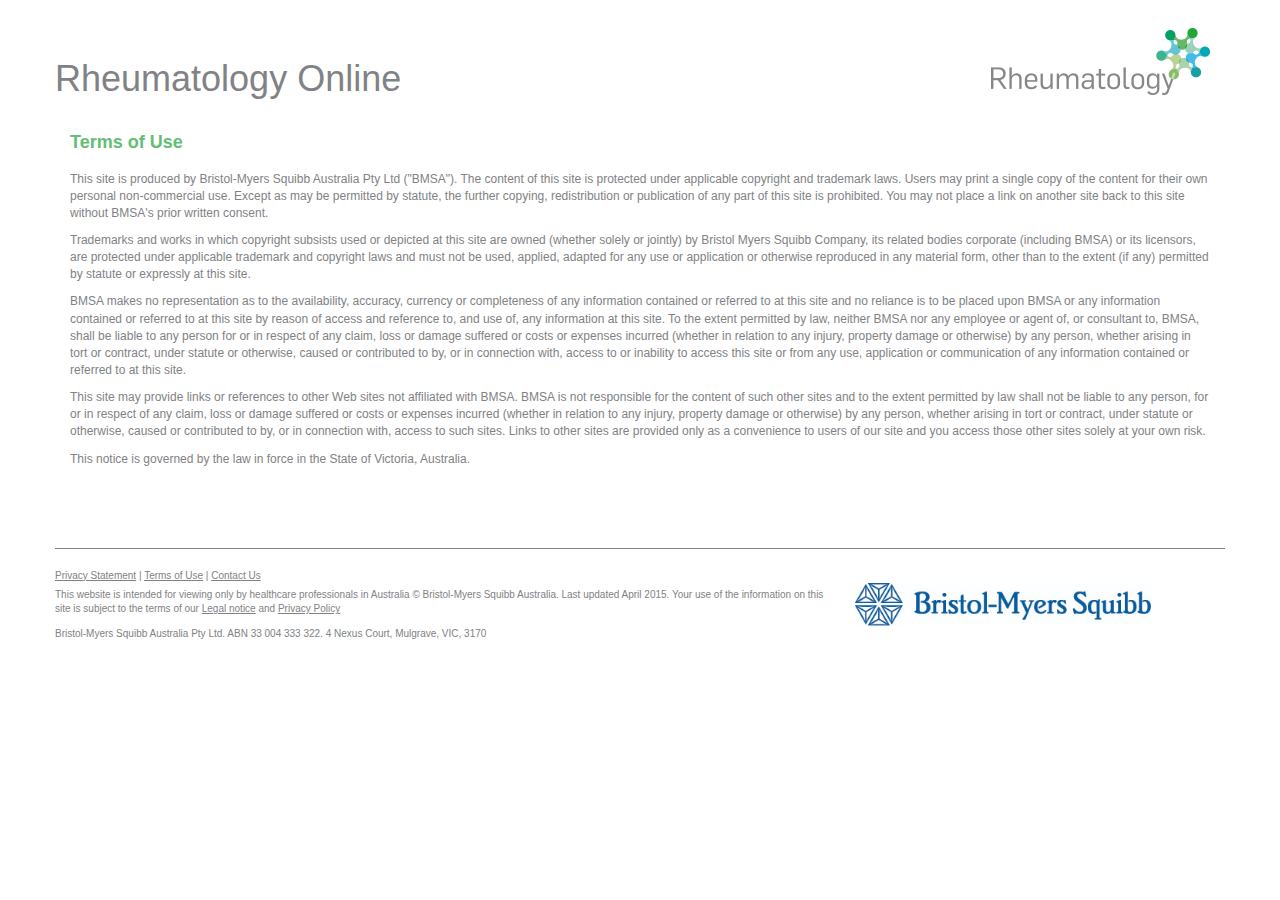
<file: terms.html>
<!DOCTYPE html>
<html lang="en">
<head>
  <meta charset="UTF-8">
  <title>Rheumatology</title>

  <!-- Bootstrap -->
  <link href="css/bootstrap.min.css" rel="stylesheet">
  <link href="css/font-awesome.min.css" rel="stylesheet">
  <link href="css/rheumatology.css" rel="stylesheet">


</head>
<body>
<div class="container">

  <section id="header">
    <div class="row">
      <div class="col-md-4 rheumatology-header">
        <h1>Rheumatology Online</h1>
      </div> 
      <div class="col-md-4"></div>
      <div class="col-md-4 logo" >
        <img src="images/Rheumatology-Logo.png" alt="">
      </div>
    </div>
  </section>
  <!--section header-->

  <section id="terms">
    <div class="row">
      <div class="col-md-12">
        <h4>Terms of Use</h4>
        <p>This site is produced by Bristol-Myers Squibb Australia Pty Ltd ("BMSA"). The content of this site is protected under applicable copyright and trademark laws. Users may print a single copy of the content for their own personal non-commercial use. Except as may be permitted by statute, the further copying, redistribution or publication of any part of this site is prohibited. You may not place a link on another site back to this site without BMSA's prior written consent.</p>

        <p>Trademarks and works in which copyright subsists used or depicted at this site are owned (whether solely or jointly) by Bristol Myers Squibb Company, its related bodies corporate (including BMSA) or its licensors, are protected under applicable trademark and copyright laws and must not be used, applied, adapted for any use or application or otherwise reproduced in any material form, other than to the extent (if any) permitted by statute or expressly at this site.</p>

        <p>BMSA makes no representation as to the availability, accuracy, currency or completeness of any information contained or referred to at this site and no reliance is to be placed upon BMSA or any information contained or referred to at this site by reason of access and reference to, and use of, any information at this site. To the extent permitted by law, neither BMSA nor any employee or agent of, or consultant to, BMSA, shall be liable to any person for or in respect of any claim, loss or damage suffered or costs or expenses incurred (whether in relation to any injury, property damage or otherwise) by any person, whether arising in tort or contract, under statute or otherwise, caused or contributed to by, or in connection with, access to or inability to access this site or from any use, application or communication of any information contained or referred to at this site.</p>

        <p>This site may provide links or references to other Web sites not affiliated with BMSA. BMSA is not responsible for the content of such other sites and to the extent permitted by law shall not be liable to any person, for or in respect of any claim, loss or damage suffered or costs or expenses incurred (whether in relation to any injury, property damage or otherwise) by any person, whether arising in tort or contract, under statute or otherwise, caused or contributed to by, or in connection with, access to such sites. Links to other sites are provided only as a convenience to users of our site and you access those other sites solely at your own risk.</p>

        <p>This notice is governed by the law in force in the State of Victoria, Australia.</p>

      </div>
    </div>
    
  </section>
  <!--section terms-->



  <section id="footer">
      <div class="row">
        <div id="footer-links">
          <a target="_blank" href="privacy.html">Privacy Statement</a> |
          <a target="_blank" href="terms.html">Terms of Use</a> | 
          <a target="_blank" href="contact.html">Contact Us</a>
        </div>
        <div class="row">
          <div class="col-md-8" id="footer-text">     
            <p>This website is intended for viewing only by healthcare professionals in Australia
                © Bristol-Myers Squibb Australia. Last updated April 2015. Your use of the information on this site is subject to the terms of our <a target="_blank" href="terms.html">Legal notice</a> and <a target="_blank" href="privacy.html">Privacy Policy</a></p>
            <p>Bristol-Myers Squibb Australia Pty Ltd. ABN 33 004 333 322. 4 Nexus Court, Mulgrave, VIC, 3170</p>
          </div>
          <div class="col-md-4" id="footer-image">
            <img src="images/BMS-logo.JPG" alt="">
          </div>
        </div>
      </div>
    </section>
    <!--footer-->


  
</div>
<!--.container-->


<script src="js/jQuery.js"></script>
<script src="js/bootstrap.min.js"></script>
</body>
</html>
</file>
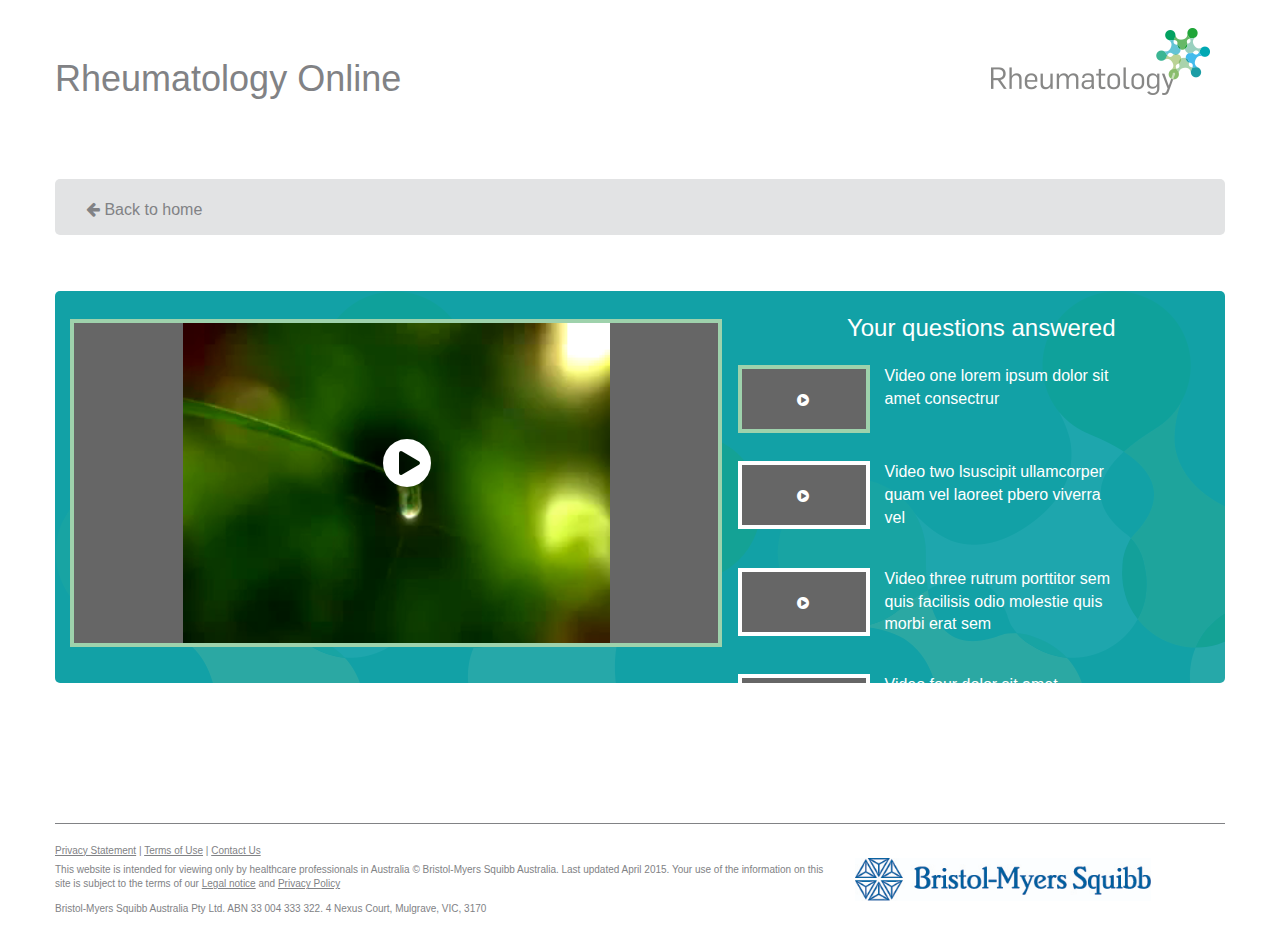
<file: video.html>
<!DOCTYPE html>
<html lang="en">
<head>
  <meta charset="UTF-8">
  <title>Rheumatology</title>

  <!-- Bootstrap -->
  <link href="css/bootstrap.min.css" rel="stylesheet">
  <link href="css/font-awesome.min.css" rel="stylesheet">
  <link href="css/rheumatology.css" rel="stylesheet">


</head>
<body>
<div class="container">

  <section id="header">
    <div class="row">
      <div class="col-md-4 rheumatology-header">
        <h1>Rheumatology Online</h1>
      </div>
      <div class="col-md-4"></div>
      <div class="col-md-4 logo" >
        <img src="images/Rheumatology-Logo.png" alt="">
      </div>
    </div>
  </section>
  <!--section header-->

  <section id="video-page">
    <div class="row">
      <div class="col-md-12" id="back-to-home-bar">
        <a href="home.html"><i class="fa fa-arrow-left" id="back-arrow"></i> Back to home</a>
      </div>
    </div>
    <div class="row">
      <div class="col-md-12" id="video-section">
        <div class="row">
          <div class="col-md-7 main-video-section">
            <i class="fa fa-play-circle fa-4x" id="main-video-play"></i>
            <video class="single-video main-video">
              <source id="main-video-screen" src="videos/video-1.mp4" type="video/mp4">
              Your browser does not support the video tag.
            </video>
          </div>
          <div class="col-md-5 other-videos-section">
            <h3>Your questions answered</h3>
            <div class="row">
              <div class="col-md-4 single-video other-videos">
                <i class="fa fa-play-circle other-videos-play" id="video-1"></i>
              </div>
              <div class="col-md-8">
                <p>Video one lorem ipsum dolor sit amet consectrur</p>
              </div>
            </div>
            <div class="row">
              <div class="col-md-4 single-video other-videos">
                <i class="fa fa-play-circle other-videos-play" id="video-2"></i>
              </div>
              <div class="col-md-8">
                <p>Video two lsuscipit ullamcorper quam vel laoreet pbero viverra vel</p>
              </div>
            </div>
            <div class="row">
              <div class="col-md-4 single-video other-videos">
                <i class="fa fa-play-circle other-videos-play" id="video-3"></i>
              </div>
              <div class="col-md-8">
                <p>Video three rutrum porttitor sem quis facilisis odio molestie quis morbi erat sem</p>
              </div>
            </div>
            <div class="row">
              <div class="col-md-4 single-video other-videos">
                <i class="fa fa-play-circle other-videos-play" id="video-4"></i>
              </div>
              <div class="col-md-8">
                <p>Video four dolor sit amet, consectetur adipiscing elit</p>
              </div>
            </div>
          </div>
        </div>
      </div>
    </div>
    
  </section>
  <!--section video-page-->


  <section id="footer">
      <div class="row">
        <div id="footer-links">
          <a target="_blank" href="privacy.html">Privacy Statement</a> |
          <a target="_blank" href="terms.html">Terms of Use</a> | 
          <a target="_blank" href="contact.html">Contact Us</a>
        </div>
        <div class="row">
          <div class="col-md-8" id="footer-text">     
            <p>This website is intended for viewing only by healthcare professionals in Australia
                © Bristol-Myers Squibb Australia. Last updated April 2015. Your use of the information on this site is subject to the terms of our <a target="_blank" href="terms.html">Legal notice</a> and <a target="_blank" href="privacy.html">Privacy Policy</a></p>
            <p>Bristol-Myers Squibb Australia Pty Ltd. ABN 33 004 333 322. 4 Nexus Court, Mulgrave, VIC, 3170</p>
          </div>
          <div class="col-md-4" id="footer-image">
            <img src="images/BMS-logo.JPG" alt="">
          </div>
        </div>
      </div>
    </section>
    <!--footer-->


  
</div>
<!--.container-->


<script src="js/jQuery.js"></script>
<script src="js/bootstrap.min.js"></script>
<script src="js/video.js"></script>
</body>
</html>
</file>
<file: css/rheumatology.css>
body { 
  font-family: Helvetica; 
  color: white;
}

/*header */

#header { 
  margin-top: 2em; 
  margin-bottom: 5em; 
}

#header h1 { 
  color: #818285; 
}

.rheumatology-header { 
  padding-left: 0; 
  margin-top: 0.8em; 
}

.logo img { 
  float: right; 
}

/*end header */

/*login box */

#login-box-section {
  margin-bottom: 12em; 
}

.login-text-left { 
  height: 15em;
  border-top-left-radius: 5px; 
  border-bottom-left-radius: 5px; 
  padding-top: 2em; 
  background-image: url("../images/graphic/login-graphic.png"); 
  background-color: #12a1a6; 
  background-attachment: fixed; 

}

.login-form-right { 
  background-color: #127f82; 
  height: 15em;
  border-top-right-radius: 5px; 
  border-bottom-right-radius: 5px; 
  padding-top: 0.8em; 
  text-align: center; 
}



.login-text-left p {
  margin: 1.5em;
}

.login-form-right p {
  margin: 1.5em; 
}


.login-form-right #login-button { 
  margin-top: 1em;

}

.login-form-right #login-form { 
  margin-bottom: 0; 
}

.login-form-right #error-message { 
  color: red;
  margin-top: 0.5em; 
}

/*end login box */

/*welcome/biography boxes */

#welcome {
  margin-bottom: 2em; 

}

#welcome #welcome-text {
  background-color: #818285; 
  border-radius: 5px;
  min-height: 27em;
  background-image: url("../images/graphic/welcome-graphic.png");
}


#welcome #biography {
  background-color: #3bbb98; 
  border-radius: 5px; 
  min-height: 27em;
  background-image: url("../images/graphic/bio-graphic.png");

}

#welcome #biography #biography-text {
  height: 100%;
  margin-top: 1.5em; 
}

#welcome #biography #biography-image {
  height: 100%; 
  text-align: center; 
  margin-top: 3.5em; 
}



#welcome #biography #biography-image img {
  border: 3px solid white;  
  /*margin-left: auto; */
  /*margin-right: auto; */

}


/*end welcome/biography boxes */

/*Professor answers questions boxes */

#answer-questions {
  margin-bottom: 2em;
}

#answer-questions #professor-images {
  border-radius: 5px; 
  padding: 0;
  margin: 0; 
  height: 100%; 
  height: 28em;

}


#answer-questions #professor-videos {
  background-color: #12a1a6; 
  background-image: url("../images/graphic/video-graphic.png");
  border-top-right-radius: 5px; 
  border-bottom-right-radius: 5px; 
  height: 28em;

  
}

#answer-questions #professor-images #bottom-bar-left {
  background-color: #127f82; 
  height: 18%;
  width: 100%; 
  opacity: 0.5; 
  position: absolute;
  left: 0;
  bottom: 0; 
  z-index: 100; 
}

#answer-questions #professor-videos #bottom-bar-right {
  background-color: #127f82; 
  height: 18%;
  width: 100%; 
  position: absolute;
  left: 0;
  bottom: 0; 
  border-bottom-right-radius: 5px; 

}

#answer-questions #professor-videos p {
  font-size: 16px; 
  margin-left: 2em; 
  margin-top: 1.5em; 
  margin-bottom: 1.5em; 
}

#answer-questions div.item {
  height: 28em;
  background-size: cover; 
  background-position: center;
  /*z-index: 0; */
  
}

#answer-questions #professor-images #carousel-video-1 {
  background-image: url("../images/Prof_Calabrese_2.jpg");


}

#answer-questions #professor-images #carousel-video-2 {
  background-image: url("../images/Prof_Calabrese_3.jpg");

}

#answer-questions #professor-images #carousel-video-3 {
  background-image: url("../images/Prof_Calabrese_4.jpg");

}

#answer-questions #professor-videos #more-videos-icon {
  position: absolute;
  right: 1.5em;
  bottom: 1em;
}



/*end Professor answers questions boxes */

 /*survey */

#survey-row {
  margin-bottom: 2em; 
  height: 15em;
  border-radius: 5px; 
  background-color: #7ebe78; 
  background-image: url("../images/graphic/survey-graphic.png");

}

#survey #survey-icon {
  text-align: center; 
  margin-top: 4em; 
}

#survey-row p {
  margin-bottom: 2em; 
  margin-top: 1em; 
}


 /*end survey */

 /*slide presentation */

#presentation-section {
  min-height: 28em;
  background-color: #3bbb98; 
  background-image: url("../images/graphic/presentation-graphic.png");
  text-align: center; 
  border-radius: 5px; 
  padding-bottom: 1em; 
  margin-bottom: 5em; 

}

#presentation-section p {
  font-size: 15px; 
  margin-top: 1em; 
}

#presentation-section div.item {
  min-height: 18em;
  background-size: cover; 
  background-position: center;
  margin-bottom: 1em;
  margin-top: 0.5em; 
  
}

#presentation-section #carousel-CNS #carousel-CNS-1 {
  background-image: url("../images/CNS_carousel_slides/CNS_1.png");
}

#presentation-section #carousel-CNS #carousel-CNS-2 {
  background-image: url("../images/CNS_carousel_slides/CNS_2.png");
}

#presentation-section #carousel-CNS #carousel-CNS-3 {
  background-image: url("../images/CNS_carousel_slides/CNS_3.png");
}

#presentation-section #carousel-CNS #carousel-CNS-4 {
  background-image: url("../images/CNS_carousel_slides/CNS_4.png");
}

#presentation-section #carousel-Viral #carousel-Viral-1 {
  background-image: url("../images/Viral_Infection_carousel_slides/Viral_Inf_1.png");
}

#presentation-section #carousel-Viral #carousel-Viral-2 {
  background-image: url("../images/Viral_Infection_carousel_slides/Viral_Inf_2.png");
}

#presentation-section #carousel-Viral #carousel-Viral-3 {
  background-image: url("../images/Viral_Infection_carousel_slides/Viral_Inf_3.png");
}


 /*end slide presentation */

 /*video page */

 /*back-to-home-bar */

  
 #video-page #back-to-home-bar {
  height: 4em;
  background-color: #e2e3e4; 
  border-radius: 5px; 
  margin-bottom: 4em; 
 }

 #video-page #back-to-home-bar #back-arrow {
  margin-left: 1em; 
  margin-top: 1.4em; 
 }

 #video-page #back-to-home-bar a {
  font-size: 16px; 
  color: #818285; 
 }

 /*video section */

 #video-page #video-section {
    min-height: 28em;
    background-color: #12a1a6; 
    border-radius: 5px; 
    margin-bottom: 10em; 
    background-image: url("../images/graphic/video-graphic.png");

 }

#video-page #video-section h3 {
  text-align: center; 
  margin-top: 1em;
  margin-bottom: 1em;  
}

#video-page #video-section .single-video {
  background-color: #666666; 

}

#video-page #video-section .other-videos {
  width: 132px;
  height: 68px; 
  border: 4px solid white;

}

#video-page #video-section .main-video {
  width: 652px;
  height: 328px;
  margin-top: 2em; 
  border: 4px solid #9ed2ac; 
}

#video-page #video-section .other-videos-section {
  overflow-y: scroll;
  height: 28em;
}

#video-page #video-section .other-videos-section .active {
  border-color: #9ed2ac; 
}

#video-page #video-section .other-videos-section p {
  font-size: 16px; 
  width: 80%; 
}

#video-page #video-section .other-videos-section div.row {
  margin-bottom: 2em; 
}


#video-page #video-section i {
  position: absolute;
  z-index: 10;

}

#video-page #video-section .other-videos-section i {
  top: 40%;
  left: 45%;

}

#video-page #video-section .main-video-section i {
  top: 40%;
  left: 48%;
}

 /*end video page */

 /*terms */

 #terms h4 {
  color: #64BD75;
  font-weight: bold; 
  margin-bottom: 1em; 
 }

 #terms p {
  color: #818285;
  font-size: 12px; 
 }

 #terms .row {
  margin-bottom: 5em; 
  margin-top: -4em; 
 }


 /*end terms */

  /*privacy */

 #privacy h4 {
  color: #64BD75;
  font-weight: bold; 
  margin-bottom: 1em; 
 }

  #privacy h6 {
  color: #818285;
  font-weight: bold; 
  margin-bottom: 1em; 
  margin-top: 1.5em; 
  font-size: 14px; 
 }

 #privacy p, #privacy li {
  color: #818285;
  font-size: 12px; 
 }

 #privacy .row {
  margin-bottom: 5em; 
  margin-top: -4em; 
 }

 #privacy div.row div.col-md-12 p a {
  text-decoration: underline; 
  color: blue;
  font-size: 12px; 

 }


 /*end privacy */


 /*contact */

 #contact h4 {
  color: #64BD75;
  font-weight: bold; 
  margin-bottom: 1em; 
 }

  #contact h6 {
  color: #818285;
  font-weight: bold; 
  margin-bottom: 1em; 
  margin-top: 1.5em; 
  font-size: 14px; 
 }

 #contact p, #contact li {
  color: #818285;
  font-size: 12px; 
 }

 #contact .row {
  margin-bottom: 5em; 
  margin-top: -4em; 
 }

 #contact div.row div.col-md-12 p a {
  text-decoration: underline; 
  color: blue;
  font-size: 12px; 

 }

 /*end contact */


/*footer */


#footer { 
 font-size: 10px; 
 color: #818285;

}

#footer-text { 
  margin-top: 0.5em; 

}

#footer a { 
  color: #818285;
  text-decoration: underline; 

}

#footer-links { 
 border-top: 1px solid #818285; 
 padding-top: 2em; 

}


#footer-image img { 
  width: 80%;

}

/*end footer */

/*flip*/

.flippable {
  -webkit-transition: -webkit-transform .6s;
  -moz-transition: -moz-transform .6s;
  -ms-transition: -ms-transform .6s;
  -o-transition: -o-transform .6s;
  transition: transform .6s;
  -webkit-transform-style: preserve-3d;
  -moz-transform-style: preserve-3d;
  -ms-transform-style: preserve-3d;
  -o-transform-style: preserve-3d;
  transform-style: preserve-3d; }

.flipped {
  -webkit-transform: rotateX(-90deg);
  -moz-transform: rotateX(-90deg);
  -ms-transform: rotateX(-90deg);
  -o-transform: rotateX(-90deg);
  transform: rotateX(-90deg); }

.unflipped {
  -webkit-transform: rotateX(0deg);
  -moz-transform: rotateX(0deg);
  -ms-transform: rotateX(0deg);
  -o-transform: rotateX(0deg);
  transform: rotateX(0deg); }

/*end flip */

/*general stylistic elements */


.warning {
  border: 1px solid red;
  font-size: 12px; 

}

.warning::-webkit-input-placeholder { /* WebKit browsers */
    color:    red;
}

.warning:-moz-placeholder { /* Mozilla Firefox 4 to 18 */
   color:    red;
   opacity:  1;
}
.warning::-moz-placeholder { /* Mozilla Firefox 19+ */
   color:    red;
   opacity:  1;
}

.warning:-ms-input-placeholder { /* Internet Explorer 10+ */
   color:    red;
}

span.italic {
  font-style: italic;
}

span.bold {
  font-weight: bold;
}


/*end general stylistic elements */
</file>
